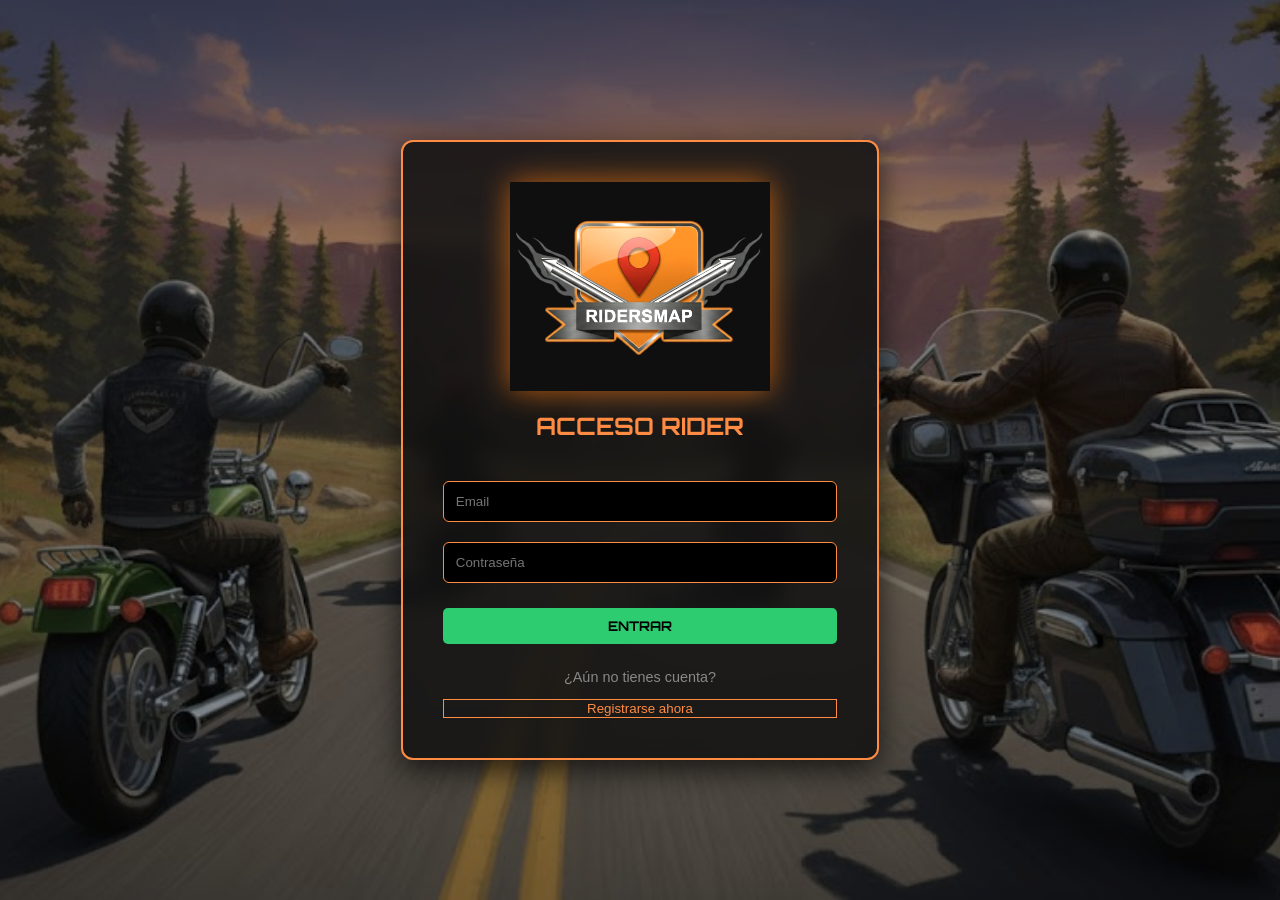
<file: RidersMap FRONTEND/index.html>
<!DOCTYPE html>
<html lang="es">
<head>
    <meta charset="UTF-8">
    <title>RidersMap - Login</title>
    <link rel="stylesheet" href="style.css">
    <link rel="icon" href="logo-definitivo.png" type="image/png">
    <style>
        /* Estilos específicos para el logo con efecto visual */
        .logo-biker {
            width: 260px;
            height: auto;
            margin: 0 auto 20px auto;
            display: block;
            mix-blend-mode: lighten; 
            filter: brightness(1.1) contrast(1.1) drop-shadow(0px 0px 15px rgba(255, 122, 0, 0.7));
            transition: transform 0.3s ease;
            cursor: pointer;
        }
        .logo-biker:hover {
            transform: scale(1.05);
            filter: brightness(1.2) contrast(1.2) drop-shadow(0px 0px 25px rgba(255, 122, 0, 1));
        }

        /* Ajuste dinámico para el modal de registro */
        #modalRegistro.modal {
            display: none; /* Se cambia a flex desde JS */
            justify-content: center;
            align-items: center;
            position: fixed;
            z-index: 2000;
            left: 0;
            top: 0;
            width: 100%;
            height: 100%;
            background: rgba(0, 0, 0, 0.9);
        }

        /* Estilo para mensajes de error de validación */
        .error-msg {
            color: var(--rojo);
            font-size: 0.8rem;
            margin-bottom: 10px;
            display: none; /* Oculto por defecto */
            font-family: 'Segoe UI', sans-serif;
        }
    </style>
</head>
<body class="login-page-body" style="display: flex; justify-content: center; align-items: center; min-height: 100vh; margin: 0;">

    <div class="login-card">
        <img src="logo-definitivo.png" alt="RidersMap Logo" class="logo-biker">
        
        <h2 style="text-align: center; font-family: 'Orbitron', sans-serif; color: var(--naranja); margin-bottom: 30px;">ACCESO RIDER</h2>

        <div class="input-group">
            <input type="email" id="loginEmail" placeholder="Email" class="input-dark">
            <input type="password" id="loginPass" placeholder="Contraseña" class="input-dark">
        </div>

        <button onclick="login()" class="btn btn-verde" style="margin-top: 15px; width: 100%;">ENTRAR</button>

        <div class="register-container" style="margin-top: 25px; text-align: center;">
            <p style="color: #888; font-size: 0.9rem;">¿Aún no tienes cuenta?</p>
            <button onclick="abrirModalRegistro()" class="btn-outline" style="width: 100%;">
                Registrarse ahora
            </button>
        </div>
    </div>

    <div id="modalRegistro" class="modal">
        <div class="modal-content" style="text-align: center; background-color: #0a0a0a; border: 1.5px solid var(--naranja); box-shadow: 0 0 25px rgba(255, 140, 66, 0.3); max-width: 450px; width: 90%; padding: 40px; border-radius: 15px; margin: auto;">
            <img src="logo-definitivo.png" class="logo-biker" style="width: 130px; margin-bottom: 10px;">
            <p style="color:#bbb; margin-bottom: 25px; font-family: 'Segoe UI', sans-serif;">Únete a la comunidad de RidersMap</p>
            
            <div id="registroError" class="error-msg"></div>

            <div style="display: flex; flex-direction: column; gap: 10px;">
                <input type="text" id="regNombre" placeholder="Nombre completo" class="input-dark">
                <input type="email" id="regEmail" placeholder="Correo electrónico" class="input-dark">
                <input type="password" id="regPass" placeholder="Contraseña" class="input-dark">
                <input type="password" id="regPassConfirm" placeholder="Confirmar contraseña" class="input-dark">
            </div>
            
            <button onclick="registrarUsuario()" class="btn btn-save" style="width: 100%; margin-top: 25px; text-transform: uppercase;">Finalizar Registro</button>
            <button onclick="cerrarModalRegistro()" class="btn" style="background: transparent; color: #666; margin-top: 15px; font-size: 0.8rem;">Volver</button>
        </div>
    </div>

    <script src="js/auth.js"></script>
</body>
</html>
</file>
<file: RidersMap FRONTEND/style.css>
/* 1. IMPORTACIÓN DE FUENTES RACING Y URBANA */
@import url('https://fonts.googleapis.com/css2?family=Orbitron:wght@400;700;900&family=Permanent+Marker&display=swap');

/* 2. VARIABLES DE COLOR ESTRICTAS */
:root {
    --naranja: #FF8C42; 
    --oscuro: #121212; 
    --rojo: #e74c3c; 
    --azul: #3498db; 
    --verde: #2ecc71; 
    --gris: #1e1e1e;
}

/* 3. BASE Y ORDEN */
html { scroll-behavior: smooth; }

body { 
    background: var(--oscuro); 
    color: white; 
    font-family: 'Segoe UI', Arial, sans-serif; 
    margin: 0; 
    overflow-x: hidden;
    /* Aplicamos el fondo de carretera/fibra de carbono al dashboard principal */
    background: linear-gradient(rgba(0, 0, 0, 0.4), rgba(0, 0, 0, 0.4)), 
                url('images/fondo-dashboard.jpg') no-repeat center center fixed;
    background-size: cover;
}

/* 4. LOGIN Y LOGO (Efectos Originales Integrales) */
.login-card {
    background: var(--gris);
    padding: 40px;
    border-radius: 12px;
    border: 2px solid var(--naranja); 
    box-shadow: 0 10px 30px rgba(0,0,0,0.7);
    max-width: 400px;
    margin: 100px auto;
    text-align: center;
}

.logo-biker {
    width: 260px;
    height: auto;
    margin-bottom: 20px;
    mix-blend-mode: lighten; 
    filter: brightness(1.1) contrast(1.1) drop-shadow(0px 0px 15px rgba(255, 122, 0, 0.7));
    transition: transform 0.3s ease;
    cursor: pointer;
    display: block;
    margin-left: auto;
    margin-right: auto;
}

.logo-biker:hover {
    transform: scale(1.05);
    filter: brightness(1.2) contrast(1.2) drop-shadow(0px 0px 25px rgba(255, 122, 0, 1));
}

/* 5. NAVBAR Y LAYOUT DASHBOARD */
.navbar {
    background: #000;
    padding: 15px 30px;
    display: flex;
    justify-content: space-between;
    align-items: center;
    border-bottom: 2px solid var(--naranja);
    position: sticky;
    top: 0;
    z-index: 1000;
}

.nav-logo {
    height: 50px;
    mix-blend-mode: lighten;
    filter: brightness(1.1);
}

.main-container {
    display: grid;
    grid-template-columns: 320px 1fr 350px;
    gap: 20px;
    padding: 20px;
    max-width: 100%;
}

/* 6. COMPONENTES DE TARJETAS (Motos, Rutas, Encuentros) */
.card {
    /* Fondo totalmente transparente */
    background: rgba(0, 0, 0, 0); 
    
    /* Mantenemos el desenfoque para que el texto sea legible */
    backdrop-filter: blur(8px);
    -webkit-backdrop-filter: blur(8px);
    
    padding: 20px;
    border-radius: 12px;
    box-shadow: 0 5px 15px rgba(0,0,0,0.3); /* Suavizamos la sombra */
    border: 1px solid rgba(255, 255, 255, 0.2); /* Borde un poco más visible para definir el área */
}

/* Moto Card Original */
.moto-card {
    /* Totalmente transparente */
    background: rgba(0, 0, 0, 0);
    
    backdrop-filter: blur(4px);
    -webkit-backdrop-filter: blur(4px);

    border: 1px solid #444; /* Subimos un poco el tono del borde para que se vea el límite */
    padding: 15px;
    margin-bottom: 12px;
    border-radius: 8px;
    display: flex;
    justify-content: space-between;
    align-items: center;
    transition: 0.3s;
    position: relative;
    overflow: hidden;
}

.moto-card:hover { 
    border-color: var(--naranja); 
    transform: translateX(5px); 
    /* Al pasar el ratón, un toque de color muy sutil para dar feedback */
    background: rgba(255, 122, 0, 0.05); 
}

.moto-brand {
    font-size: 0.7rem;
    color: var(--naranja);
    font-weight: 900;
    letter-spacing: 2px;
}

/* Route Card Original */
.route-card {
    background: #1a1a1a; /* Tu línea original */
    
    /* Añadimos transparencia total sobre el fondo anterior */
    background: rgba(0, 0, 0, 0); 
    
    /* Añadimos el efecto de cristal para mejorar la lectura */
    backdrop-filter: blur(8px);
    -webkit-backdrop-filter: blur(8px);

    padding: 15px; /* Tu línea original */
    margin-bottom: 10px; /* Tu línea original */
    border-radius: 6px; /* Tu línea original */
    
    /* borde izquierdo original */
    border-left: 4px solid var(--azul); 
    
    /* Añadimos el resto de bordes en el mismo azul */
    border-top: 1px solid var(--azul);
    border-right: 1px solid var(--azul);
    border-bottom: 1px solid var(--azul);
    
    position: relative; 
    transition: 0.3s; /* Añadimos transición para el hover */
}

/* Efecto hover para que resalte al pasar el ratón */
.route-card:hover {
    background: rgba(0, 212, 255, 0.05);
    box-shadow: 0 0 10px rgba(0, 212, 255, 0.2);
}

.route-card::before {
    content: "🏁"; /* Tu línea original */
    position: absolute; /* Tu línea original */
    right: 10px; /* Tu línea original */
    top: 10px; /* Tu línea original */
    opacity: 0.1; /* Tu línea original */
    font-size: 2.5rem; /* Tu línea original */
}

/* Meetup Card  */
.meetup-card {
    background: #0a0a0a;
    padding: 20px;
    margin-bottom: 15px;
    border-radius: 10px;
    border-left: 4px solid var(--verde);
    box-shadow: 0 4px 15px rgba(0,0,0,0.4);
}

.meetup-title {
    font-family: 'Permanent Marker', cursive;
    color: var(--verde);
    font-size: 1.5rem;
    margin: 0 0 10px 0;
}

.meetup-description {
    background: rgba(255,255,255,0.05);
    padding: 12px;
    border-radius: 5px;
    font-size: 0.9rem;
    line-height: 1.4;
    color: #ddd;
}

.asistentes-container { margin-top: 15px; }
.asistentes-label { color: var(--naranja); font-size: 0.7rem; font-weight: bold; }
.asistentes-list { margin-top: 5px; font-size: 0.85rem; color: #ccc; }
.rider-name { color: #fff; font-weight: bold; }

/* 7. BOTONES  */
.btn {
    padding: 10px 20px;
    border: none;
    border-radius: 5px;
    cursor: pointer;
    font-family: 'Orbitron', sans-serif;
    font-weight: bold;
    text-transform: uppercase;
    transition: 0.3s;
}

.btn-verde { background: var(--verde); color: #000; }
.btn-rojo { background: var(--rojo); color: #fff; }
.btn-success { background: var(--verde); color: #000; width: 100%; margin-top: 10px; }
.btn-save { background: var(--naranja); color: #000; }
.btn-outline { background: transparent; border: 1px solid var(--naranja); color: var(--naranja); }
.btn-circle {
    background: var(--verde);
    color: #000;
    width: 35px;
    height: 35px;
    border-radius: 50%;
    font-size: 1.5rem;
    line-height: 35px;
    text-align: center;
}

.btn:hover { transform: scale(1.05); filter: brightness(1.2); }

/* 8. MAPA Y GPS */
.map-container {
    height: 500px;
    width: 100%;
    border-radius: 12px;
    border: 2px solid #333;
    z-index: 1;
}

.map-controls { margin-top: 15px; }

.btn-gps {
    width: 100%;
    padding: 20px;
    font-family: 'Orbitron';
    font-size: 1.2rem;
    font-weight: 900;
    background: var(--verde);
    border: none;
    border-radius: 8px;
    cursor: pointer;
    box-shadow: 0 0 15px rgba(46, 204, 113, 0.2);
}

/* 9. FORMULARIOS Y MODALES */
.input-dark { 
    width: 100%; 
    padding: 12px; 
    margin: 10px 0; 
    background: #000; 
    color: white; 
    border: 1px solid var(--naranja); 
    border-radius: 6px; 
    box-sizing: border-box; 
    outline: none;
}

.input-dark:focus { border-color: #fff; box-shadow: 0 0 5px var(--naranja); }

.modal { 
    display: none; 
    position: fixed; 
    z-index: 2000; 
    left: 0; top: 0; width: 100%; height: 100%; 
    background: rgba(0,0,0,0.85); 
}

.modal-content {
    background: var(--gris);
    margin: 10% auto;
    padding: 30px;
    width: 90%;
    max-width: 450px;
    border-radius: 12px;
    border: 1px solid var(--naranja);
}

/* 10. ADMINISTRADOR Y OTROS */
.admin-badge {
    font-family: 'Orbitron';
    font-weight: 900;
    color: var(--rojo);
    text-shadow: 0 0 10px rgba(231, 76, 60, 0.5);
}

.badge-rider {
    background: #333;
    color: var(--naranja);
    padding: 2px 8px;
    border-radius: 4px;
    font-size: 0.7rem;
    margin-right: 5px;
    border: 1px solid #444;
}

/* Scrollbar Personalizada */
::-webkit-scrollbar { width: 8px; }
::-webkit-scrollbar-track { background: #121212; }
::-webkit-scrollbar-thumb { background: var(--naranja); border-radius: 10px; }

.scroll-area {
    max-height: 600px;
    overflow-y: auto;
    padding-right: 10px;
}

/* Responsive */
@media (max-width: 1200px) {
    .main-container { grid-template-columns: 1fr; }
}
/* 11. NUEVOS ESTILOS PARA EL MARCADOR DE MOTO GPS */
.leaflet-marker-icon {
    background: none !important;
    border: none !important;
}

.custom-moto-icon-inner {
    display: flex;
    align-items: center;
    justify-content: center;
    background: var(--naranja);
    color: white;
    width: 38px;
    height: 38px;
    border-radius: 50%;
    font-size: 22px;
    box-shadow: 0 0 15px rgba(0,0,0,0.6);
    border: 2px solid white;
    animation: moto-pulse 2s infinite;
}

@keyframes moto-pulse {
    0% { transform: scale(1); box-shadow: 0 0 0 0 rgba(255, 140, 66, 0.7); }
    70% { transform: scale(1.15); box-shadow: 0 0 0 12px rgba(255, 140, 66, 0); }
    100% { transform: scale(1); box-shadow: 0 0 0 0 rgba(255, 140, 66, 0); }
}
/* ============================================================
   12. PERSONALIZACIÓN FONDO DE LOGIN (DINÁMICO)
   ============================================================ */

/* Aplicamos el fondo solo cuando estemos en la pantalla de acceso */
.login-page-body {
    background: linear-gradient(rgba(0, 0, 0, 0.4), rgba(0, 0, 0, 0.4)), 
                url('images/fondo-login.jpg') no-repeat center center fixed !important;
    background-size: cover !important;
    height: 100vh;
    display: flex;
    align-items: center;
    justify-content: center;
}

/* Ajuste del contenedor de login para que flote sobre la imagen con estilo */
.login-card {
    background: rgba(18, 18, 18, 0.85) !important; /* Volvemos el fondo translúcido */
    backdrop-filter: blur(10px); /* Efecto de cristal esmerilado profesional */
    border: 2px solid var(--naranja);
    position: relative;
    z-index: 10;
    margin: 0 auto; /* Centrado perfecto */
}

/* Refuerzo para que el logo destaque sobre el nuevo fondo */
.logo-biker {
    filter: brightness(1.2) contrast(1.1) drop-shadow(0px 0px 20px rgba(0, 0, 0, 1));
}

/* ============================================================
   13. INTEGRACIÓN DE FONDOS POR SECCIONES 
   ============================================================ */

/* Fondo para el GARAJE (Columna Izquierda) */
#motosList {
    background: linear-gradient(rgba(0,0,0,0.6), rgba(0,0,0,0.6)), 
                url('images/fondo-garaje.jpg') no-repeat center center !important;
    background-size: cover !important;
    border: 1px solid var(--naranja) !important;
    border-radius: 12px;
    padding: 15px;
}

/* Fondo para los ENCUENTROS (Columna Derecha) */
#meetupsList {
    background: linear-gradient(rgba(0,0,0,0.6), rgba(0,0,0,0.6)), 
                url('images/fondo-encuentros.jpg') no-repeat center center !important;
    background-size: cover !important;
    border: 1px solid var(--verde) !important;
    border-radius: 12px;
    padding: 15px;
}

/* Fondo para las RUTAS GUARDADAS (Contenedor de Rutas) */
#misRutas, .routes-container {
    background: linear-gradient(rgba(0,0,0,0.7), rgba(0,0,0,0.7)), 
                url('images/fondo-rutas.jpg') no-repeat center center !important;
    background-size: cover !important;
    border: 1px solid var(--azul) !important;
    border-radius: 12px;
    padding: 15px;
    margin-top: 20px;
}

/* Hacemos que las tarjetas internas sean un poco más transparentes para que se vea el fondo técnico */
.moto-card, .meetup-card, .route-card {
    background: rgba(0, 0, 0, 0.5) !important;
    backdrop-filter: blur(5px);
    border: 1px solid rgba(255, 255, 255, 0.1) !important;
}

.scroll-area { background: transparent !important; }
/* ============================================================
    14. ESTILOS DE PANTALLA COMPLETA Y GPS OVERLAY 
   ============================================================ */

/* Contenedor de botones GPS (Iniciar/Parar) dentro del mapa */
.map-controls-overlay {
    position: absolute;
    bottom: 25px;
    left: 50%;
    transform: translateX(-50%);
    width: 90%;
    max-width: 380px;
    z-index: 2000; 
    display: flex;
    justify-content: center;
}

/* Rediseño del botón GPS para que flote con estilo */
.btn-gps {
    width: 100%;
    padding: 18px !important;
    background: rgba(46, 204, 113, 0.9) !important; 
    backdrop-filter: blur(8px); 
    border: 2px solid #fff !important;
    color: #000 !important;
    font-family: 'Orbitron', sans-serif;
    font-weight: 900;
    font-size: 1.1rem;
    letter-spacing: 1px;
    border-radius: 15px !important;
    cursor: pointer;
    box-shadow: 0 8px 32px rgba(0, 0, 0, 0.5) !important;
    transition: all 0.3s ease;
}

/* REGLAS PARA PANTALLA COMPLETA */
#map:fullscreen {
    width: 100vw !important;
    height: 100vh !important;
}

#map:fullscreen .btn-fullscreen, 
#map:fullscreen #weather-widget,
#map:fullscreen .map-controls-overlay {
    position: fixed; 
    z-index: 2147483647 !important; 
}

#map:fullscreen .btn-fullscreen { top: 30px; left: 30px; }
#map:fullscreen #weather-widget { top: 30px; right: 30px; }
#map:fullscreen .map-controls-overlay { bottom: 40px; max-width: 500px; }

#map:fullscreen .btn-gps {
    padding: 25px !important;
    font-size: 1.5rem !important;
}
</file>
